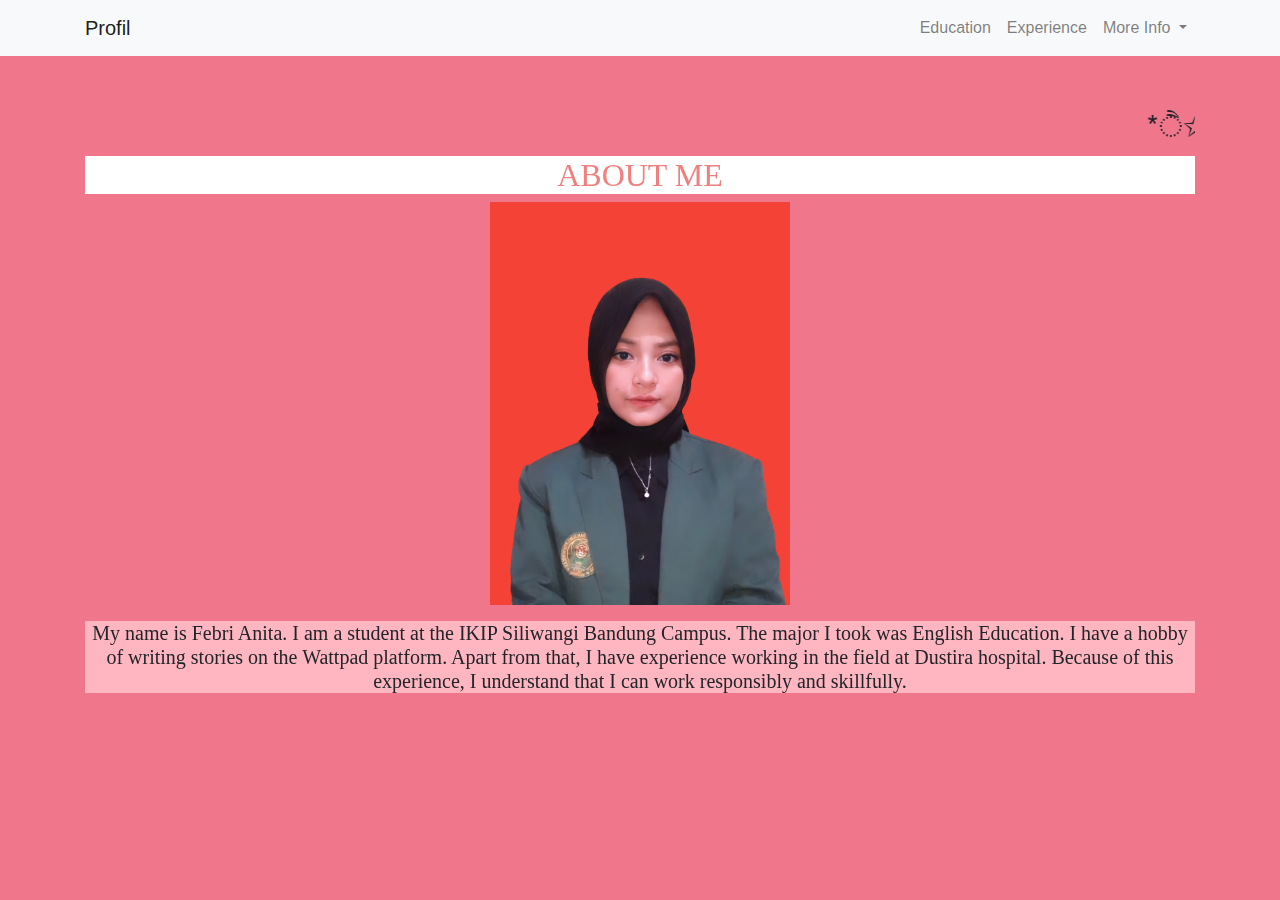
<file: index.html>
<!DOCTYPE html>
<html lang="en">
<head>
  <meta charset="UTF-8">
  <meta name="viewport" content="width=device-width, initial-scale=1, shrink-to-fit=no">
  <link rel="stylesheet" href="https://stackpath.bootstrapcdn.com/bootstrap/4.5.2/css/bootstrap.min.css">
  <link rel="stylesheet" href="style.css">
  <link rel="stylesheet" href="https://unpkg.com/aos@next/dist/aos.css" />
  <title>Febri Anita</title>
</head>
<body>
  <nav class="navbar navbar-expand-lg navbar-light bg-light">
    <div class="container">
      <a class="navbar-brand" href="index.html">Profil</a>
      <button class="navbar-toggler" type="button" data-toggle="collapse" data-target="#navbarSupportedContent" aria-controls="navbarSupportedContent" aria-expanded="false" aria-label="Toggle navigation">
        <span class="navbar-toggler-icon"></span>
      </button>
      <div class="collapse navbar-collapse" id="navbarSupportedContent">
        <ul class="navbar-nav ml-auto">
          <li class="nav-item">
            <a class="nav-link" href="education.html">Education</a>
          </li>
          <li class="nav-item">
            <a class="nav-link" href="experience.html">Experience</a>
          </li>
          <li class="nav-item dropdown">
            <a class="nav-link dropdown-toggle" href="#" id="navbarDropdown" role="button" data-toggle="dropdown" aria-haspopup="true" aria-expanded="false">
              More Info
            </a>
            <div class="dropdown-menu" aria-labelledby="navbarDropdown">
              <a class="dropdown-item" href="skills.html">Skills</a>
              <a class="dropdown-item" href="contact.html">Contact</a>
              <div class="dropdown-divider"></div>
            </div>
          </li>
        </ul>
      </div>
    </div>
  </nav>

  <section id="about" class="container mt-5">
    <div class="row">
      <div class="col-lg-12 text-center" data-aos="flip-up" data-aos-duration="1000">
        <marquee behavior="scroll" direction="left" scrolldelay="50" style="font-size: 30px;">*ੈ✩‧₊˚༺WELCOME☆༻*ੈ✩‧₊˚</marquee>
        <h2 class="section-heading text-uppercase">About Me</h2>
        <img src="assets/img.PNG" width="300px">
        <p> 
          <h5>My name is Febri Anita. I am a student at the IKIP Siliwangi Bandung Campus. The major I took was English Education. I have a hobby of writing stories on the Wattpad platform. Apart from that, I have experience working in the field at Dustira hospital. Because of this experience, I understand that I can work responsibly and skillfully.</h5>
        </p>
      </div>
    </div>
  </section>

  <script src="https://code.jquery.com/jquery-3.5.1.slim.min.js"></script>
  <script src="https://cdn.jsdelivr.net/npm/bootstrap@4.5.2/dist/js/bootstrap.bundle.min.js"></script>
  <script src="https://unpkg.com/aos@next/dist/aos.js"></script>
  <script>
    AOS.init();
  </script>
</body>
</html>
</file>
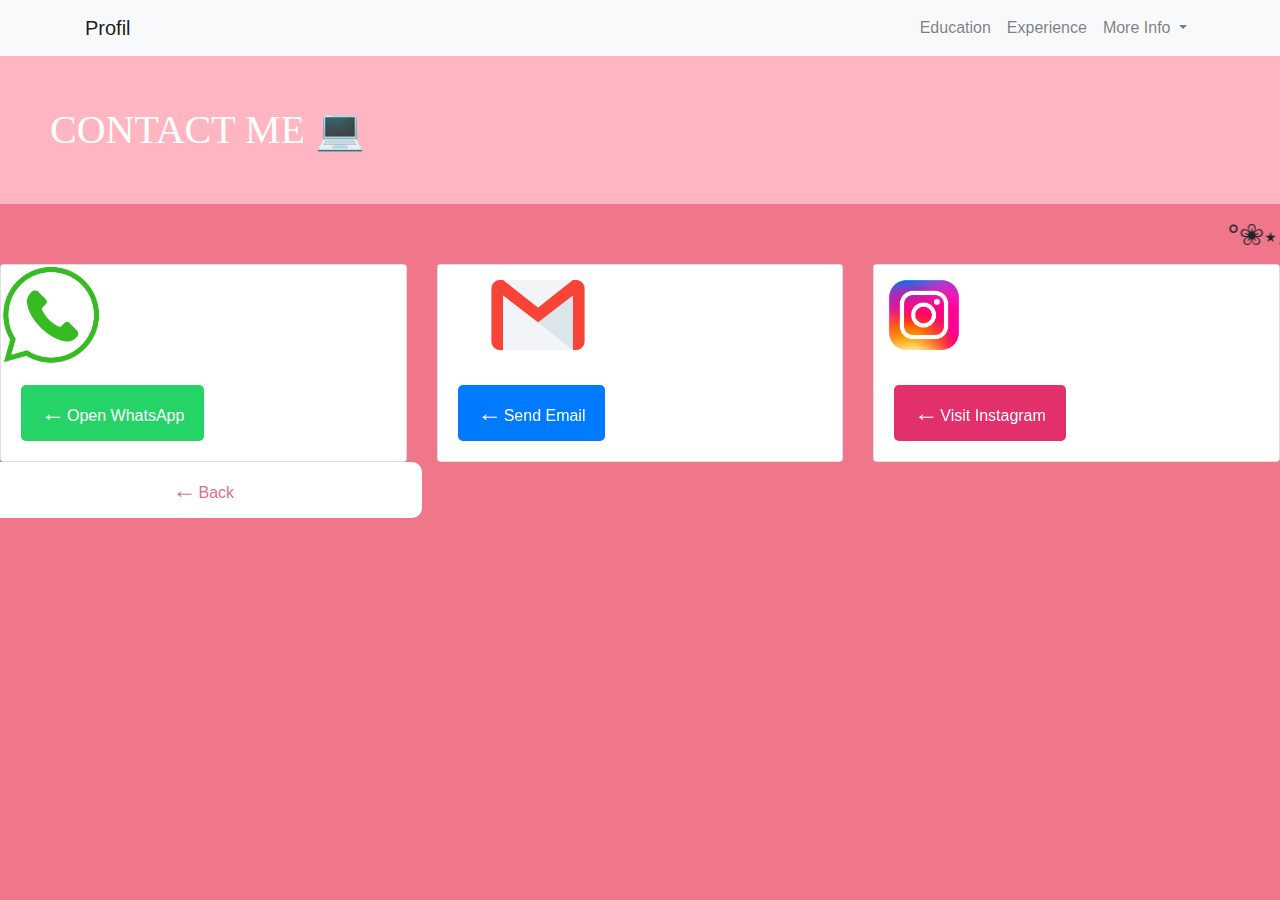
<file: contact.html>
<!DOCTYPE html>
<html lang="en">
<head>
  <meta charset="UTF-8">
  <meta name="viewport" content="width=device-width, initial-scale=1, shrink-to-fit=no">
  <link rel="stylesheet" href="https://stackpath.bootstrapcdn.com/bootstrap/4.5.2/css/bootstrap.min.css">
  <link rel="stylesheet" href="style.css">
  <link rel="stylesheet" href="https://unpkg.com/aos@next/dist/aos.css"/>
</head>
<body>
  <title>Febri Anita</title>
</head>
<body>
  <nav class="navbar navbar-expand-lg navbar-light bg-light">
    <div class="container">
      <a class="navbar-brand" href="index.html">Profil</a>
      <button class="navbar-toggler" type="button" data-toggle="collapse" data-target="#navbarSupportedContent" aria-controls="navbarSupportedContent" aria-expanded="false" aria-label="Toggle navigation">
        <span class="navbar-toggler-icon"></span>
      </button>
      <div class="collapse navbar-collapse" id="navbarSupportedContent">
        <ul class="navbar-nav ml-auto">
          </li>
          <li class="nav-item">
            <a class="nav-link" href="education.html">Education</a>
          </li>
          <li class="nav-item">
            <a class="nav-link" href="experience.html">Experience</a>
          </li>
          <li class="nav-item dropdown">
            <a class="nav-link dropdown-toggle" href="#" id="navbarDropdown" role="button" data-toggle="dropdown" aria-haspopup="true" aria-expanded="false">
              More Info
            </a>
            <div class="dropdown-menu" aria-labelledby="navbarDropdown">
              <a class="dropdown-item" href="skills.html">Skills</a>
              <a class="dropdown-item" href="contact.html">Contact</a>
              <div class="dropdown-divider"></div>
            </div>
          </li>
        </ul>
      </div>
    </div>
  </nav>
</body>
  <h1> CONTACT ME 💻</h1>
  <marquee behavior="scroll" direction="left" scrolldelay="80" style="font-size: 30px;">°❀⋆.ೃ࿔:･THANK YOU °❀⋆.ೃ࿔:</marquee>
  <body>
  <script src="https://cdn.jsdelivr.net/npm/bootstrap@5.3.2/dist/js/bootstrap.bundle.min.js" integrity="sha384-C6RzsynM9kWDrMNeT87bh95OGNyZPhcTNXj1NW7RuBCsyN/o0jlpcV8Qyq46cDfL" crossorigin="anonymous"></script>
  <script src="https://unpkg.com/aos@next/dist/aos.js"></script>
<script>
  AOS.init();
</script>
</body>

  <div class="row row-cols-1 row-cols-md-3 g-4">
    <div class="col"data-aos="zoom-out-right" data-aos-duration="1000";>
      <div class="card">
        <img src="assets/wa.png" width="100px"  class="text-center">
        <div class="card-body">
          <title>WhatsApp Button</title>
<body>
<a href="https://wa.me/6287747832905" target="_blank">
    <button style="background-color: #25D366; color: #fff; padding: 10px 20px; font-size: 16px; 
    border: none; border-radius: 5px; cursor: pointer;">Open WhatsApp</button>
</a>
</body>
        </div>
      </div>
    </div>
    <div class="col"data-aos="zoom-out-right" data-aos-duration="2000";>
      <div class="card">
        <img src="assets/eml.png" width="200px">
        <div class="card-body">
          <title>Email Button</title>
</head>
<body>
<a href="mailto:Febri.far1@gmail.com">
    <button style="background-color: #007BFF; color: #fff; padding: 10px 20px; font-size: 16px; border: none; border-radius: 5px; cursor: pointer;">Send Email</button>
</a>

</body>
</html>
  
        </div>
      </div>
    </div>
    <div class="col" data-aos="zoom-out-right" data-aos-duration="3000";>
      <div class="card">
        <img src="assets/igs.webp" width=100px;>
        <div class="card-body">
          <title>Instagram Button</title>
</head>
<body>
<a href="https://www.instagram.com/fbrranitaaa/" target="_blank">
    <button style="background-color: #E1306C; color: #fff; padding: 10px 20px; font-size: 16px; border: none; border-radius: 5px; cursor: pointer;">Visit Instagram</button>
</a>
</body>
</html>
   </div>
   </div>
    </div>
  
    <title>Back</title>
<head>
  <style>
    button {
        background-color: white;
        color: palevioletred;
        padding: 10px 10px;
        border: none;
        cursor: pointer;
        border-radius: 10px;
    }

    button::before {
        content: '←';
        font-size: 24px;
        margin-right: 2px;
    }
</style>
</head>

<body>

    <button onclick="Back()">Back</button>

    <script>
        function Back() {
            window.location.href = 'index.html';
        }
    </script>
    </body>
</file>
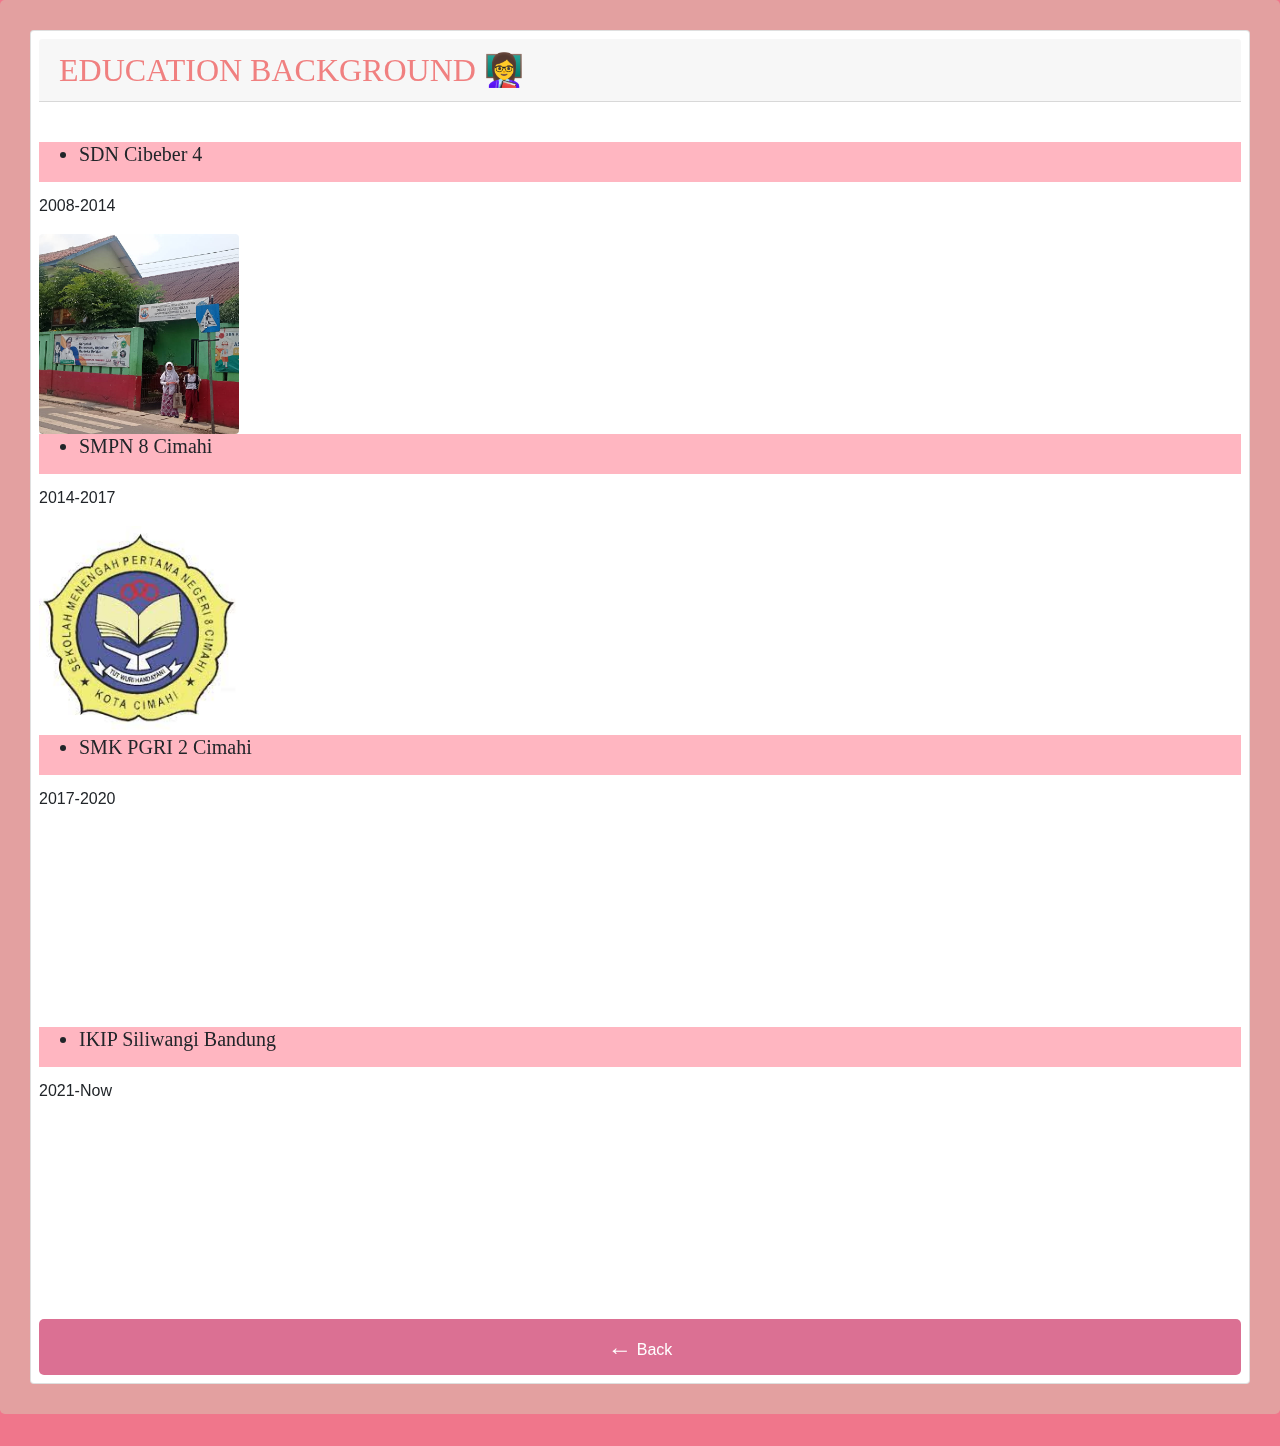
<file: education.html>
<!DOCTYPE html>
<html lang="en">
<head>
  <meta charset="UTF-8">
  <meta name="viewport" content="width=device-width, initial-scale=1, shrink-to-fit=no">
  <link rel="stylesheet" href="https://stackpath.bootstrapcdn.com/bootstrap/4.5.2/css/bootstrap.min.css">
  <link rel="stylesheet" href="style.css">
  <link rel="stylesheet" href="https://unpkg.com/aos@next/dist/aos.css"/>

  </head>

<body>
  <script src="https://cdn.jsdelivr.net/npm/bootstrap@5.3.2/dist/js/bootstrap.bundle.min.js" integrity="sha384-C6RzsynM9kWDrMNeT87bh95OGNyZPhcTNXj1NW7RuBCsyN/o0jlpcV8Qyq46cDfL" crossorigin="anonymous"></script>
  <script src="https://unpkg.com/aos@next/dist/aos.js"></script>
<script>
  AOS.init();
</script>
<div class="jumbotron" 
style="padding: 30px; background-color: #e3a0a0; height:auto;";>
<div class="text-center">     
</div>
<div class="card p-2" data-aos="fade-down" data-aos-easing="linear" data-aos-duration="1500">
    <h2 class="card-header"> EDUCATION BACKGROUND 👩‍🏫</h2>
     <div class="card-body">
   </div>
            <h5 class="card-title">
                <ul>
                  <li> SDN Cibeber 4</li>
                </ul>
            </h5>
            <p class="card-text">
                2008-2014 </p>
         <img src="assets/Sd4.jpeg" class="rounded" width="200px" data-aos="flip-up" data-aos-duration="2000">
            
         <h5 class="card-title">
          <ul>
            <li> SMPN 8 Cimahi</li>
          </ul>
            </h5>
             <p class="card-text">
              2014-2017</p>
              <img src="assets/smp8.jpeg" class="rounded" width="200px"  class="text-center" data-aos="flip-up" data-aos-duration="2000";>
        <h5 class="card-title">
          <ul>
            <li> SMK PGRI 2 Cimahi</li>
          </ul>
           </h5>
            <p class="card-text">
             2017-2020</p>
             <img src="assets/pgri2.jpeg" class="rounded" width="200px" class="text-center" data-aos="flip-up" data-aos-duration="2000";>
          <h5 class="card-title">
            <ul>
              <li> IKIP Siliwangi Bandung</li>
            </ul>
           </h5>
           <p class="card-text">
             2021-Now</p>
             <img src=" assets/ikip.png" class="rounded" width="200px"  class="text-center" data-aos="flip-up" data-aos-duration="2000";>
             <title>Back</title>
<head>
  <style>
    button {
        background-color: palevioletred;
        color: white;
        padding: 10px 20px;
        border: none;
        cursor: pointer;
        border-radius: 5px;
    }

    button::before {
        content: '←';
        font-size: 24px;
        margin-right: 5px;
    }
</style>
</head>

<body>

    <button onclick="Back()">Back</button>

    <script>
        function Back() {
            window.location.href = 'index.html';
        }
    </script>
    </body>
    </body>
</file>
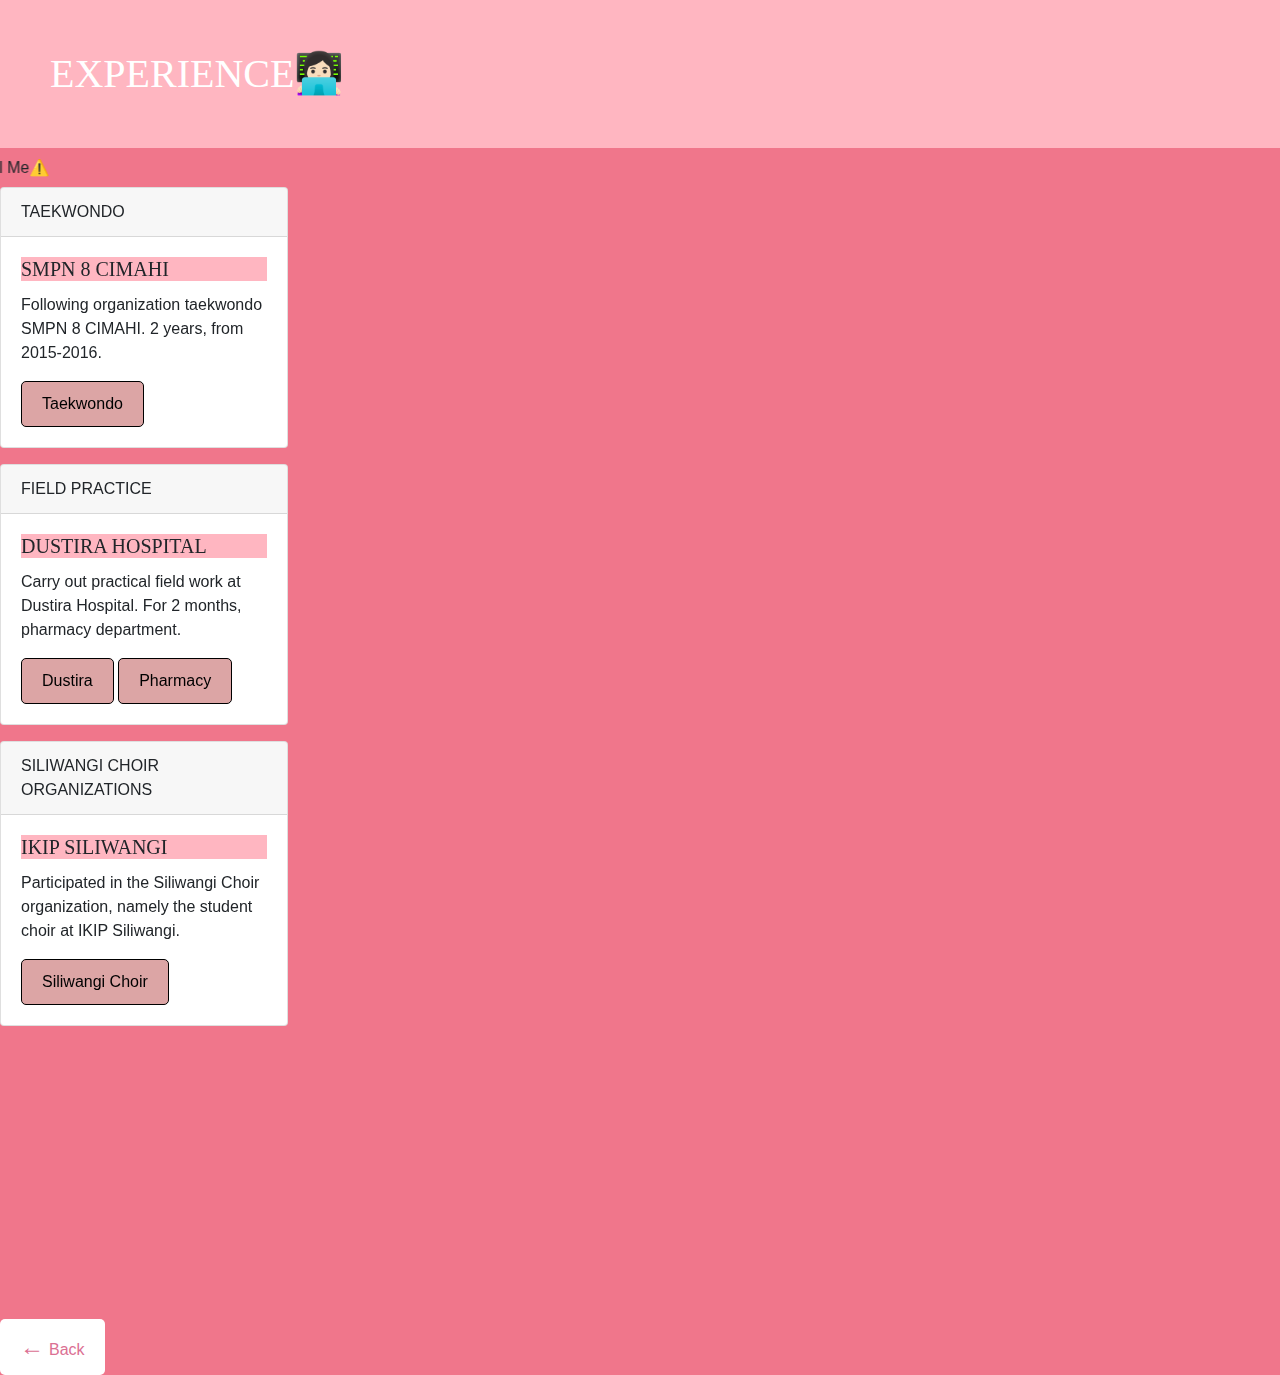
<file: experience.html>
<!DOCTYPE html>
<html lang="en">
<head>
  <meta charset="UTF-8">
  <meta name="viewport" content="width=device-width, initial-scale=1, shrink-to-fit=no">
  <link rel="stylesheet" href="https://stackpath.bootstrapcdn.com/bootstrap/4.5.2/css/bootstrap.min.css">
  <link rel="stylesheet" href="style.css">
  <link rel="stylesheet" href="https://unpkg.com/aos@next/dist/aos.css"/>
  </head>
  <body>
    <script src="https://cdn.jsdelivr.net/npm/bootstrap@5.3.2/dist/js/bootstrap.bundle.min.js" integrity="sha384-C6RzsynM9kWDrMNeT87bh95OGNyZPhcTNXj1NW7RuBCsyN/o0jlpcV8Qyq46cDfL" crossorigin="anonymous"></script>
    <script src="https://unpkg.com/aos@next/dist/aos.js"></script>
  <script>
    AOS.init();
  </script>

<h1> EXPERIENCE👩🏻‍💻</h1>
<marquee behavior="scroll" direction="Right">Scroll Me⚠️</marquee>
<div class="card text-bg-primary mb-3" style="max-width: 18rem;" data-aos="zoom-in" data-aos-duration="1500">
  <div class="card-header"> TAEKWONDO</div>
  <div class="card-body">
    <h5 class="card-title">SMPN 8 CIMAHI</h5>
    <p class="card-text"> Following organization taekwondo SMPN 8 CIMAHI. 2 years, from 2015-2016.
    </p>
    <title>Taekwondo Button</title>
</head>
<a href="https://id.wikipedia.org/wiki/Taekwondo" style="display: inline-block; padding: 10px 20px; background-color: rgb(220, 165, 165); 
color: black; text-decoration: none; border: 1px solid black; border-radius: 5px;">Taekwondo</a>
  </div>
</div>
<div class="card text-bg-secondary mb-3" style="max-width: 18rem;" data-aos="zoom-in" data-aos-duration="1500">
  <div class="card-header">FIELD PRACTICE</div>
  <div class="card-body">
    <h5 class="card-title"> DUSTIRA HOSPITAL</h5>
    <p class="card-text">Carry out practical field work at Dustira Hospital. For 2 months, pharmacy department.</p>
    <a href="https://id.wikipedia.org/wiki/Rumah_Sakit_Tk._II_Dustira" style="display: inline-block; padding: 10px 20px; background-color: rgb(220, 165, 165); 
color: black; text-decoration: none; border: 1px solid black; border-radius: 5px;">Dustira</a>
    <a href="https://en.wikipedia.org/wiki/Pharmacy" style="display: inline-block; padding: 10px 20px; background-color: rgb(220, 165, 165); 
    color: black; text-decoration: none; border: 1px solid black; border-radius: 5px;">Pharmacy</a>
  </div>
</div>
<div class="card text-bg-success mb-3" style="max-width: 18rem;" data-aos="zoom-in" data-aos-duration="1500">
  <div class="card-header">SILIWANGI CHOIR ORGANIZATIONS</div>
  <div class="card-body">
    <h5 class="card-title">IKIP SILIWANGI</h5>
    <p class="card-text">Participated in the Siliwangi Choir organization, namely the student choir at IKIP Siliwangi.</p>
    <a href="https://www.youtube.com/@siliwangichoir9139/videos" style="display: inline-block; padding: 10px 20px; background-color: rgb(220, 165, 165); 
    color: black; text-decoration: none; border: 1px solid black; border-radius: 5px;">Siliwangi Choir</a>
</div>
</div>
<div class="card text-bg-danger mb-3" style="max-width: 18rem;" data-aos="zoom-in" data-aos-duration="1500">
  <div class="card-header">KAMPUS MENGAJAR 6</div>
  <div class="card-body">
    <h5 class="card-title">SDN Lewuigajah 3</h5>
    <p class="card-text"> Participated in the campus government program teaching class 6.</p>
    <a href="https://pusatinformasi.kampusmerdeka.kemdikbud.go.id/hc/en-us/articles/4418812047897-Apa-itu-Kampus-Mengajar#:~:text=Merupakan%20bagian%20kegiatan%20pembelajaran%20dan,pendidikan%20dasar%20dan%20menengah%2C%20yang" style="display: inline-block; padding: 10px 20px; background-color: rgb(220, 165, 165); 
    color: black; text-decoration: none; border: 1px solid black; border-radius: 5px;">Kampus Mengajar</a>
  </div>
</div>
<title>Back</title>
<head>
  <style>
    button {
        background-color: white;
        color: palevioletred;
        padding: 10px 20px;
        border: none;
        cursor: pointer;
        border-radius: 5px;
    }

    button::before {
        content: '←';
        font-size: 24px;
        margin-right: 5px;
    }
</style>
</head>

<body>

    <button onclick="Back()">Back</button>

    <script>
        function Back() {
            window.location.href = 'index.html';
        }
    </script>
    </body>
</file>
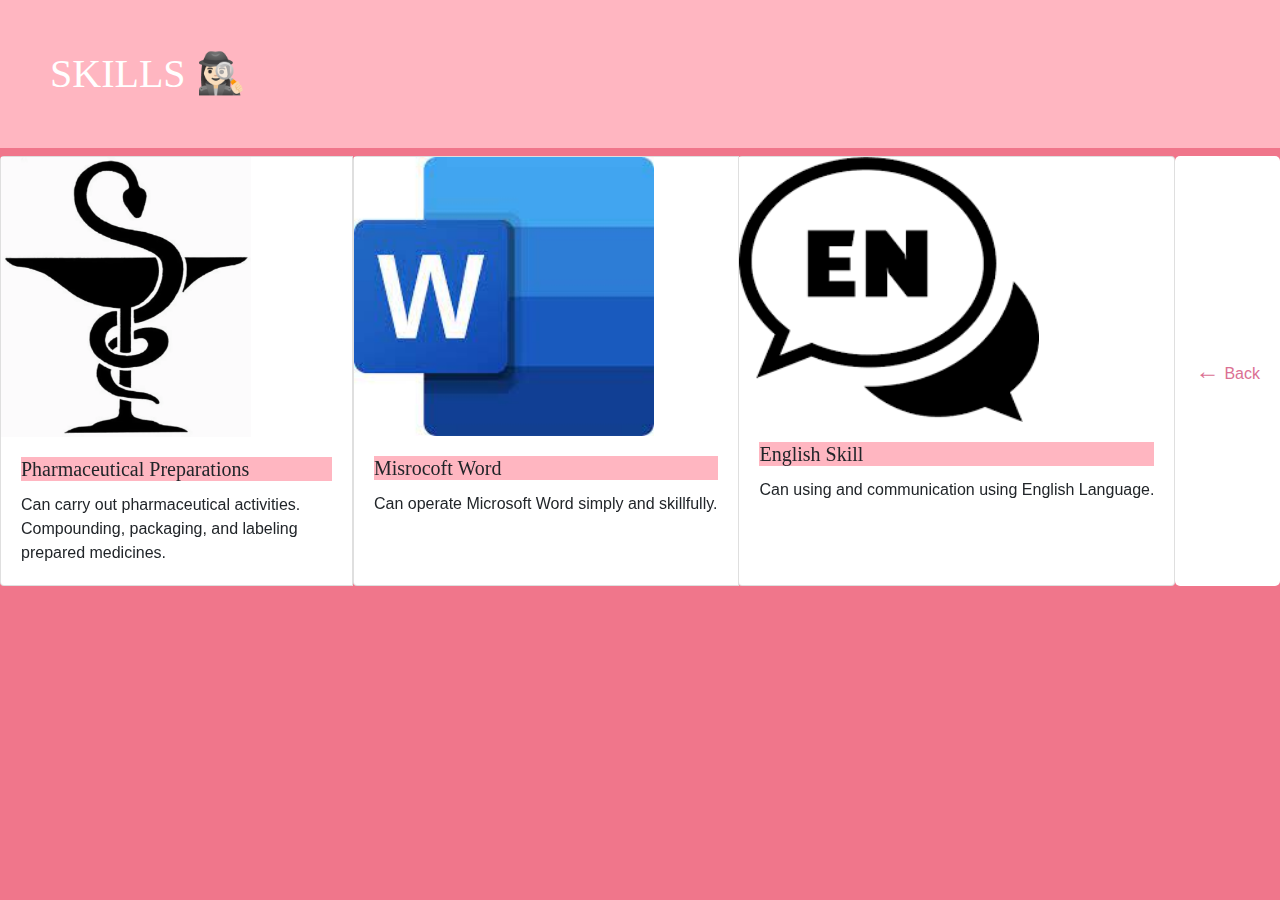
<file: skills.html>
<!DOCTYPE html>
<html lang="en">
<head>
  <meta charset="UTF-8">
  <meta name="viewport" content="width=device-width, initial-scale=1, shrink-to-fit=no">
  <link rel="stylesheet" href="https://stackpath.bootstrapcdn.com/bootstrap/4.5.2/css/bootstrap.min.css">
  <link rel="stylesheet" href="style.css">
  <link rel="stylesheet" href="https://unpkg.com/aos@next/dist/aos.css"/>
 </head>
<body>
  <script src="https://cdn.jsdelivr.net/npm/bootstrap@5.3.2/dist/js/bootstrap.bundle.min.js" integrity="sha384-C6RzsynM9kWDrMNeT87bh95OGNyZPhcTNXj1NW7RuBCsyN/o0jlpcV8Qyq46cDfL" crossorigin="anonymous"></script>
  <script src="https://unpkg.com/aos@next/dist/aos.js"></script>
<script>
  AOS.init();
</script>

  <h1>SKILLS 🕵🏻‍♀️ </h1>

  <div class="card-group">
    <div class="card" data-aos="zoom-in-up" data-aos-duration="1500">
      <img src="assets/far.webp" width="250px">
      <div class="card-body">
        <h5 class="card-title">Pharmaceutical Preparations</h5>
        <p class="card-text">Can carry out pharmaceutical activities. Compounding, packaging, and labeling prepared medicines.</p>
      </div>
    </div>
    <div class="card-group">
      <div class="card" data-aos="zoom-in-up" data-aos-duration="1500">
        <img src="assets/mic.jpeg" width="300px">
        <div class="card-body">
          <h5 class="card-title">Misrocoft Word</h5>
          <p class="card-text">Can operate Microsoft Word simply and skillfully.</p>
        </div>
      </div>
      <div class="card-group">
        <div class="card" data-aos="zoom-in-up" data-aos-duration="1500">
          <img src="assets/eng.png" width="300px">
          <div class="card-body">
            <h5 class="card-title">English Skill</h5>
            <p class="card-text">Can using and communication using English Language.</p>
         </div>
      </div>
   
    </div>
  </div>
</body>
<title>Back</title>
<head>
  <style>
    button {
        background-color: white;
        color: palevioletred;
        padding: 10px 20px;
        border: none;
        cursor: pointer;
        border-radius: 5px;
    }

    button::before {
        content: '←';
        font-size: 24px;
        margin-right: 5px;
    }
</style>
</head>

<body>

    <button onclick="Back()">Back</button>

    <script>
        function Back() {
            window.location.href = 'index.html';
        }
    </script>
    </body>
</file>
<file: style.css>
h1 {
    color: white;
    font-family: Comic Sans Ms;
    background-color: #ffb6c1;
    padding: 50px;
}

h2 {
    font-family: Comic Sans Ms;
    color: #F08080;
    background-color: white;
}

body {
    background-color: #F0768B;
}

h5 {
    font-family: 'Times New Roman';
    background-color: #ffb6c1;
}

.marquee {
    font-size: 500pt;
}


.navbar {
    display: block;
}
</file>
